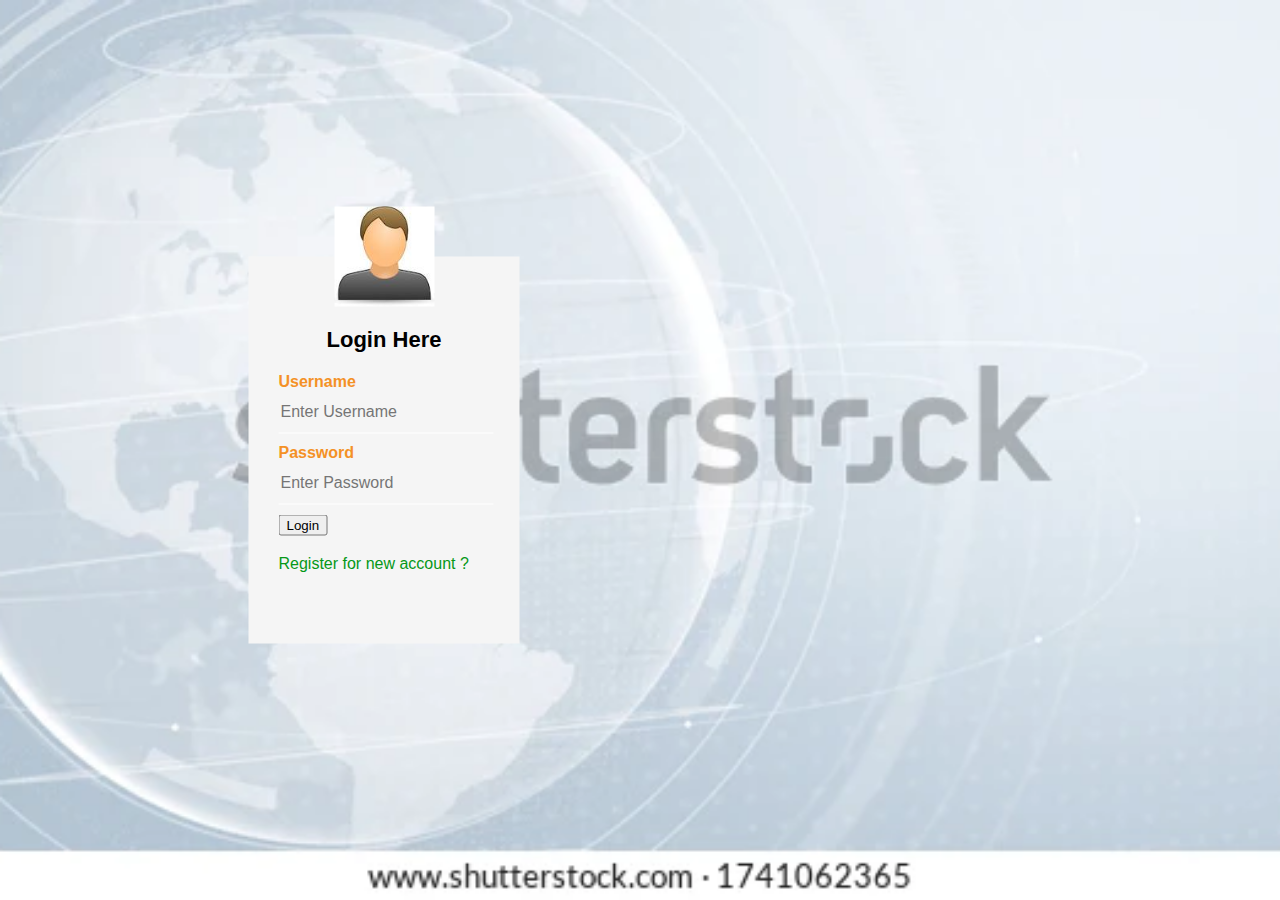
<file: IMPLEMENTING WEB APPLICATION/Create UI To Interact with Application/index.html>
<!DOCTYPE html>
<head>
<title>NEWSIK APP</title>
    <link rel="stylesheet" type="text/css" href="indexstyle.css">
    <script type="text/javascript" src="js.js"></script>
<body>


    <div class="box">
    <img src="user.png" class="user">
        <h1>Login Here</h1>

        <form name="myform" onsubmit="return vfun()">

            <p>Username</p>
            <input type="text" name="uname" placeholder="Enter Username">

            <p>Password</p>
            <input type="password" name="upswd" placeholder="Enter Password">

             <div id="errorBox"></div>
            
            <button class="submit" formaction="./NEWS.html">Login</button>

            <br><br>
            <a href="register.html">Register for new account ?</a>

        </form>
        
    </div>

    

</body>
</head>
</html>
</file>
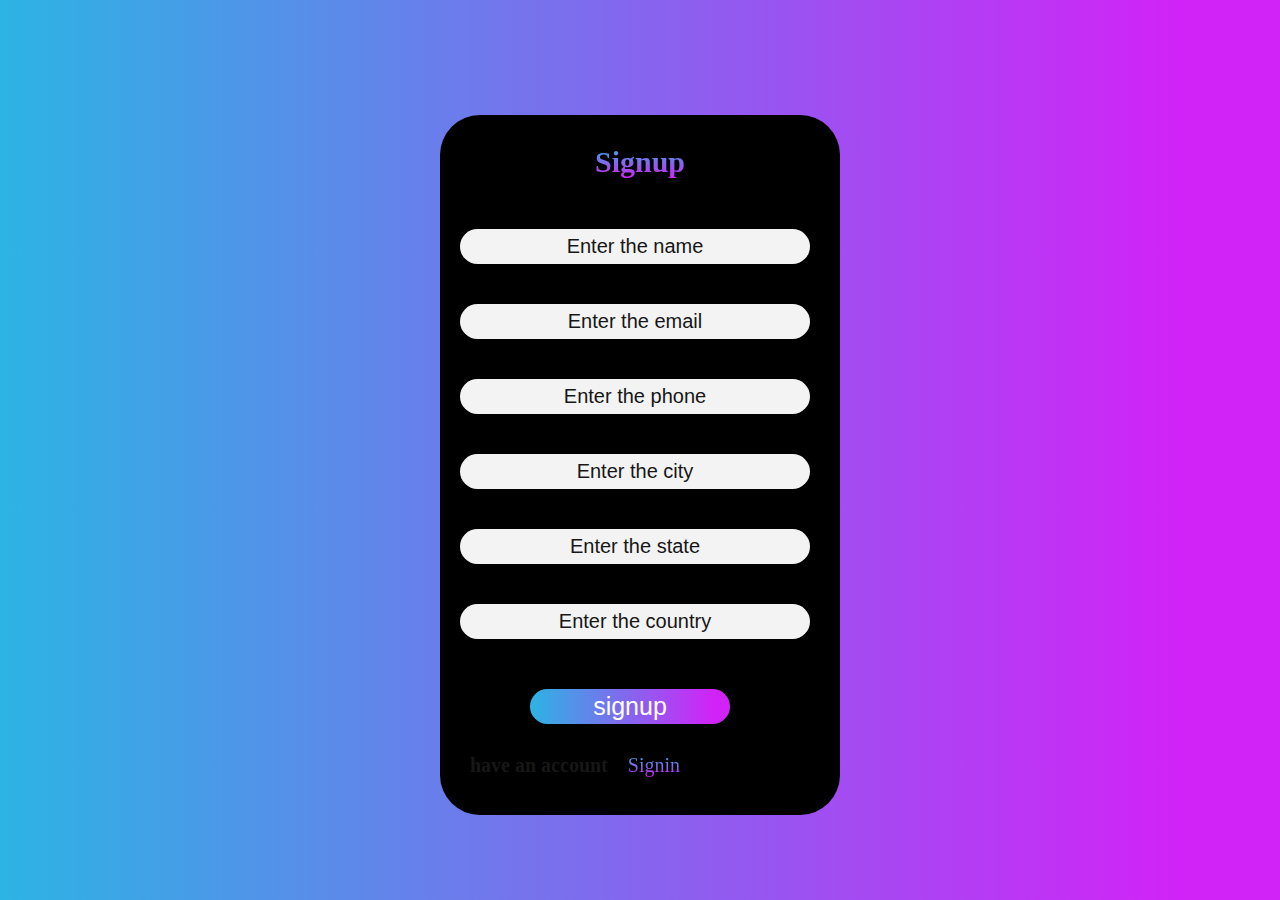
<file: ASSIGNMENTS/Assignment 1/TEAM LEADER/index.html>
<!DOCTYPE html>
<html lang="en">
<head>
    <meta charset="UTF-8">
    <meta name="viewport" content="width=device-width, initial-scale=1.0">
    <title>Sign Up</title>
    <link rel="stylesheet" href="style.css">
</head>
<body>
    <div id="container-signup">
        <h3 id="title">Signup</h3>
    <form method="POST" encType="multipart/form-data" >
        <input type="text"  placeholder="Enter the name" required />
        <input type="email" placeholder="Enter the email" required />
        <input type="tel" placeholder="Enter the phone" required />
        <input type="city" placeholder="Enter the city" required />
        <input type="state" placeholder="Enter the state" required />
        <input type="country" placeholder="Enter the country" required />
        <button>signup</button>
    </form>
    <div id="detiles"><h5>have an account</h5><a  class="a"href="#">Signin</a></div>  
      
      </div> 
</body>
</html>
</file>
<file: IMPLEMENTING WEB APPLICATION/Create UI To Interact with Application/indexstyle.css>
body{
    margin: 0;
    padding: 0;
    background: url(back.jpg)no-repeat center center fixed;
    -webkit-background-size: cover;
    -moz-background-size: cover;
    -o-background-size: cover;
    font-family: sans-serif;
}

.box{

 
    background: #f5f5f5;
    color: red;
    top: 50%;
    left: 30%;
    position: absolute;
    transform: translate(-50%,-50%);
    box-sizing: border-box;
    padding: 70px 30px;
}



.user{
    width: 100px;
    height: 100px;
    position: absolute;
    top: -50px;
    left: calc(50% - 50px);
}

h1{
    margin: 0;
    padding: 0 0 20px;
    text-align: center;
    font-size: 22px;
    color: black;
}

p{
    color: #f49126;
    margin: 0;
    padding: 0;
    font-weight: bold;
}

input{
    width: 100%;
    margin-bottom: 10px;
}

 input[type="text"], input[type="password"] ,input[type="email"]
{
    border: none;
    border-bottom: 1px solid #fff;
    background: transparent;
    outline: none;
    height: 40px;
    color: #673ab7;
    font-size: 16px;
}

input[type="submit"]
{
    border: none;
    outline: none;
    height: 40px;
    background: #2196f3;
    color: #fff;
    font-size: 18px;
    border-radius: 20px;

}


input[type="submit"]:hover
{
    cursor: pointer;
    background: #0097a7;
}

a
{
    text-decoration: none;
    font-size: 16px;
    line-height: 20px;
    color: #069818;
}


a:hover
{
    color: red;
}
</file>
<file: ASSIGNMENTS/Assignment 1/TEAM LEADER/style.css>
*{
    margin: 0px;
    padding: 0px;
    box-sizing: border-box;
}

body{
    display: flex;
    align-items: center;
    justify-content: center;
    min-height: 100vh;
    background: rgb(44,180,228);
    background: linear-gradient(90deg, rgba(44,180,228,1) 0%, rgba(209,35,247,1) 92%);
}

#container-signup{
    width: 400px;
    height: 700px;
    margin-top: 30px;
    border-radius: 40px;
    background-color: black; 
}
form{
    display: flex;
    flex-direction: column;
}
#title{
    background: -webkit-linear-gradient(rgba(44,180,228,1),  rgba(209,35,247,1) );
    -webkit-background-clip: text;
    -webkit-text-fill-color: transparent;
     margin: 30px;
   text-align: center;
    font-weight: 800;
    font-size: 30px;
}
input{
    width:350px;
    height: 35px;
    background-color: #F3F3F3;
    border: none;
    outline: none;
    border-radius: 30px;
    color: #171717;
    font-size: 20px;
    font-weight: 700;
    margin: 20px;
}
input::placeholder{
    color: #171717;
    font-weight: 400;
    text-align: center;
}
button{
    width:200px;
    height: 35px;
    background-color: transparent;
    background: rgb(44,180,228);
    background: linear-gradient(90deg, rgba(44,180,228,1) 0%, rgba(209,35,247,1) 92%);
    outline: none;
    border: none;
    border-radius: 30px;
    color:#fff;
    margin-left: 90px;
    margin-top: 30px;
    font-size: 25px;
    font-weight: 400;
}


#detiles{
    display:flex;
    flex-direction: row;
    margin: 30px;
}
#detiles h5{
    color: #171717;
    font-size: 20px;
    font-weight: 40px;
    margin-right: 20px;
}
#detiles .a{
    font-size: 20px;
    font-weight: 40px;
    text-decoration: none;
    background: -webkit-linear-gradient(rgba(44,180,228,1),  rgba(209,35,247,1) );
    -webkit-background-clip: text;
    -webkit-text-fill-color: transparent;
 }

@media screen and (max-width:600px){
    #container-signup{
        width: 220px;
        height: 550px;
        border-radius: 10px;
    }
    input{
        width:200px;
        height: 30px;
        border-radius: 10px;
        margin: 10px;
    }
    button{
        width:200px;
        height: 30px;
        margin:10px;
        border-radius: 10px;

    }

}
</file>
